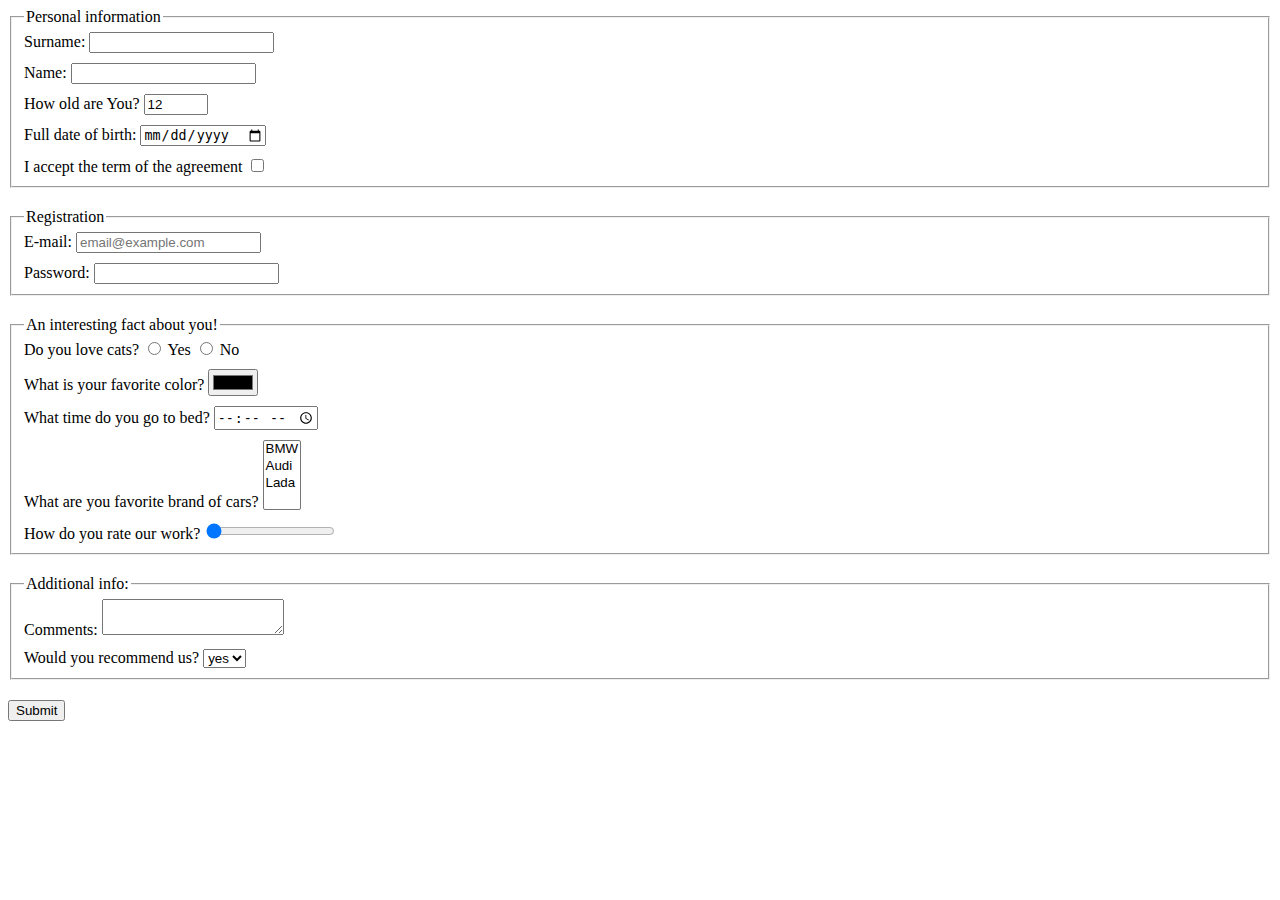
<file: index.html>
<!doctype html><html lang="en"><head><meta charset="UTF-8"><meta name="viewport" content="width=device-width, user-scalable=no, initial-scale=1.0, maximum-scale=1.0, minimum-scale=1.0"><meta http-equiv="X-UA-Compatible" content="ie=edge"><title>HTML Form</title><link rel="stylesheet" href="style.a63382b7.css"></head><body> <script type="text/javascript" src="main.e97352c4.js"></script> <form action="https://mate-academy-form-lesson.herokuapp.com/create-application" method="post"> <fieldset class="container"> <legend> Personal information </legend> <div class="form-container-element top-margin"> <label> Surname: <input type="text" id="sname" name="sname" autocomplete="off" minlength="2" maxlength="32" required> </label> </div> <div class="form-container-element"> <label> Name: <input type="text" id="fname" name="fname" autocomplete="off" minlength="2" maxlength="32" required> </label> </div> <div class="form-container-element"> <label> How old are You? <input type="number" id="age" name="age" value="12" min="1" max="100" required> </label> </div> <div class="form-container-element"> <label> Full date of birth: <input type="date" id="birthday" name="birthday" required> </label> </div> <div class="form-container-element bottom-margin"> <label> I accept the term of the agreement <input type="checkbox" id="accept" name="accept"> </label> </div> </fieldset> <fieldset class="container"> <legend> Registration </legend> <div class="form-container-element top-margin"> <label> E-mail: <input type="email" id="email" name="email" placeholder="email@example.com" required> </label> </div> <div class="form-container-element bottom-margin"> <label> Password: <input type="password" id="password" name="password" minlength="5" maxlength="64" required> </label> </div> </fieldset> <fieldset class="container"> <legend> An interesting fact about you! </legend> <div class="form-container-element top-margin"> <label> Do you love cats? <input type="radio" name="cats" value="yes"> Yes </label> <label> <input type="radio" name="cats" value="no"> No </label> </div> <div class="form-container-element"> <label> What is your favorite color? <input type="color" id="for-color" name="color"> </label> </div> <div class="form-container-element"> <label> What time do you go to bed? <input type="time" id="time-to-bed" name="time"> </label> </div> <div class="form-container-element"> <label> What are you favorite brand of cars? <select name="cars" id="fav-cars" multiple> <option name="BMW" value="bmw"> BMW </option> <option name="Audi" value="audi"> Audi </option> <option name="Lada" value="lada"> Lada </option> </select> </label> </div> <div class="form-container-element bottom-margin"> <label> How do you rate our work? <input type="range" id="work-time" name="work" value="0" min="0" max="10"> </label> </div> </fieldset> <fieldset class="container"> <legend> Additional info: </legend> <div class="form-container-element top-margin"> <label> Comments: <textarea name="comment" id="comments">
            </textarea> </label> </div> <div class="form-container-element bottom-margin"> <label> Would you recommend us? <select name="recommend" id="recom"> <option name="Yes" value="yes"> yes </option> <option name="No" value="no"> no </option> </select> </label> </div> </fieldset> <div class="form-container-element"> <button type="submit" name="submit">Submit</button> </div> </form> </body></html>
</file>
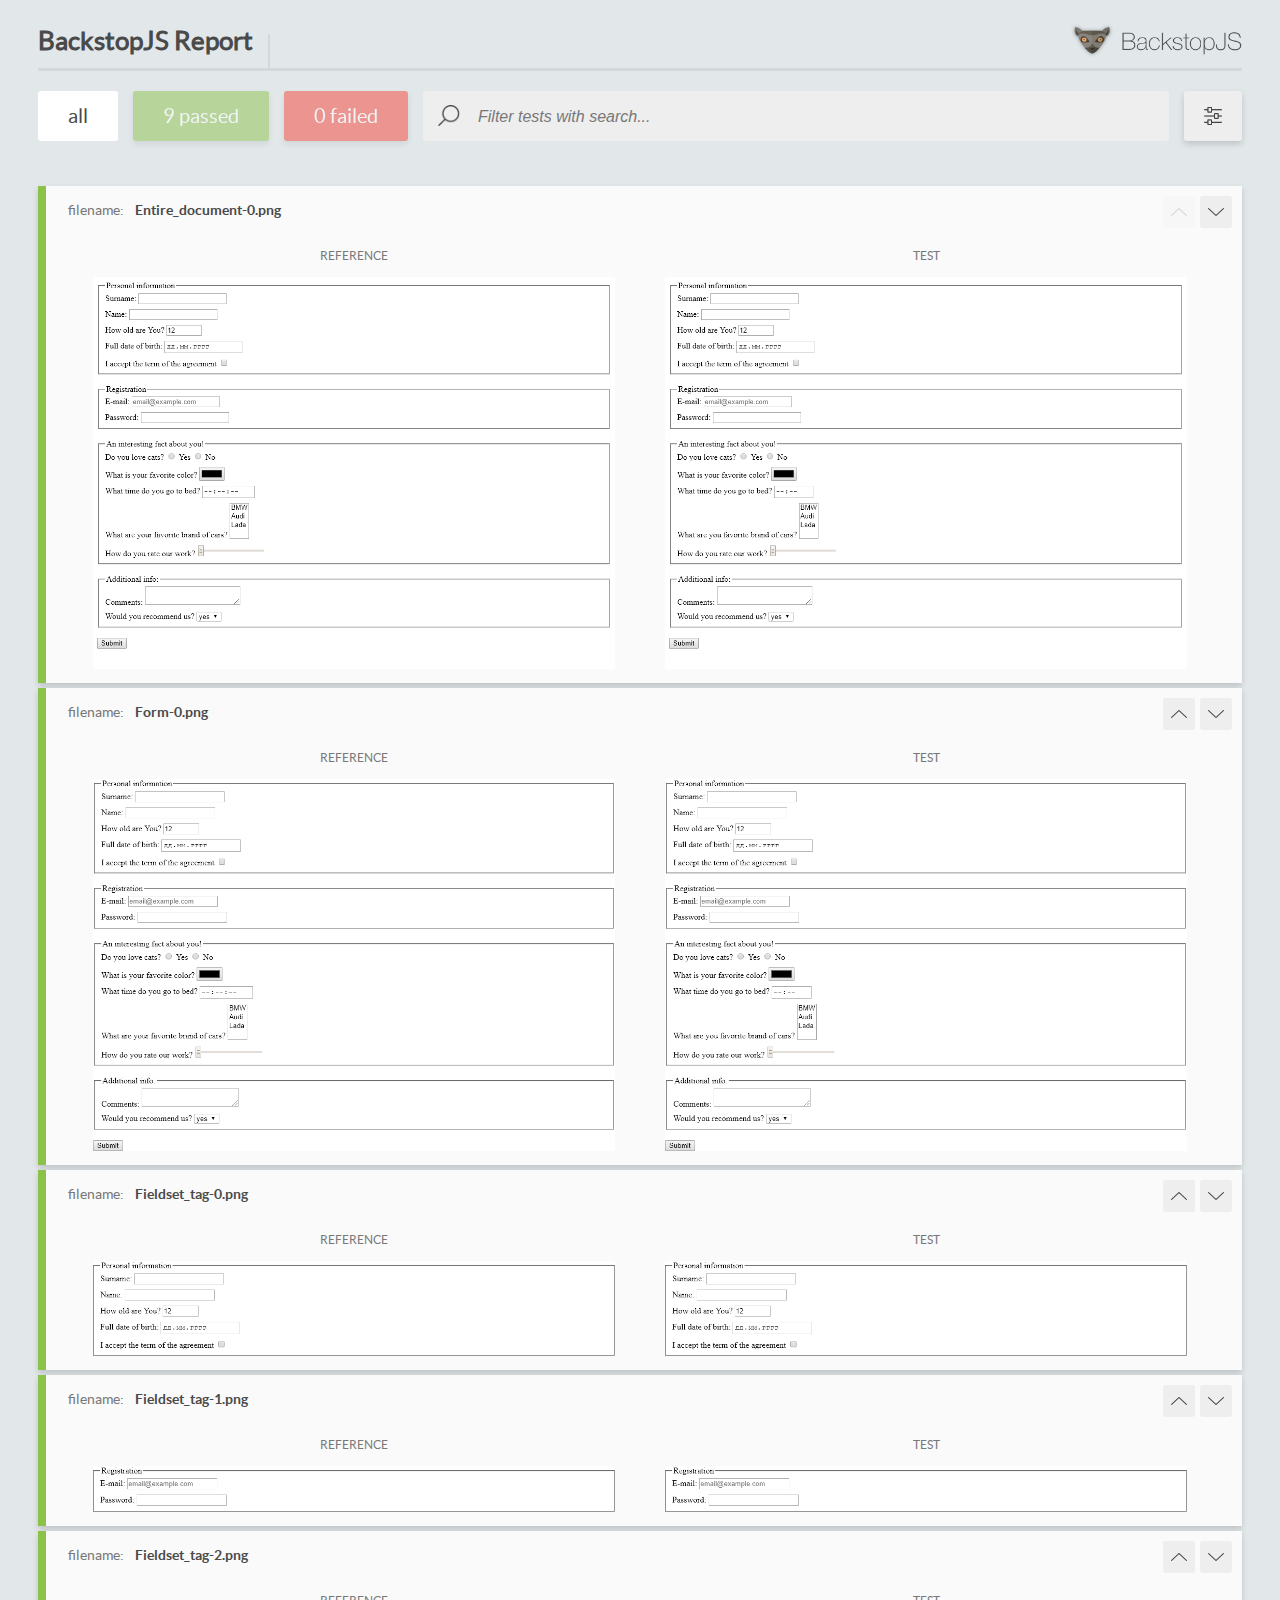
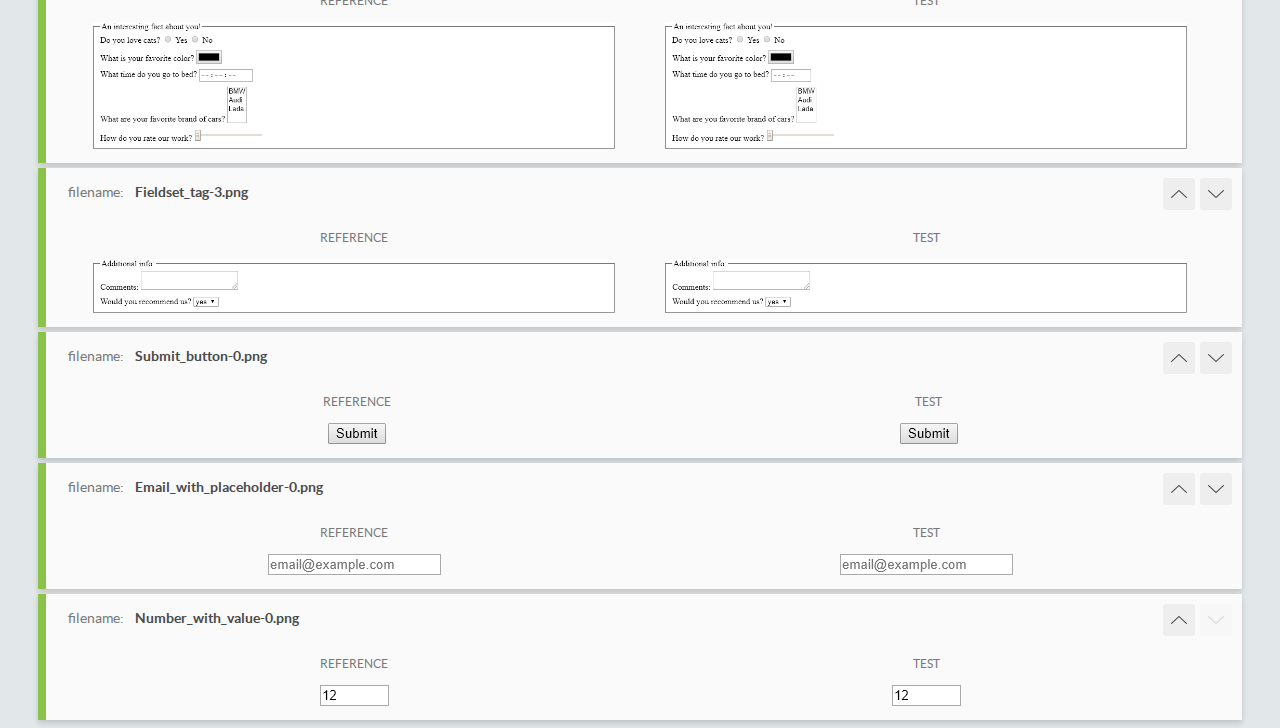
<file: report/html_report/index.html>
<!DOCTYPE html>
<html>
  <head>
    <meta charset="utf-8">
    <title>BackstopJS Report</title>

    <style>
      @font-face {
          font-family: 'latoregular';
          src: url('./assets/fonts/lato-regular-webfont.woff2') format('woff2'),
              url('./assets/fonts/lato-regular-webfont.woff') format('woff');
          font-weight: 400;
          font-style: normal;
      }
      @font-face {
          font-family: 'latobold';
          src: url('./assets/fonts/lato-bold-webfont.woff2') format('woff2'),
              url('./assets/fonts/lato-bold-webfont.woff') format('woff');
          font-weight: 700;
          font-style: normal;
      }

      .ReactModal__Body--open {
          overflow: hidden;
      }
      .ReactModal__Body--open .header {
        display: none;
      }

    </style>
  </head>
  <body style="background-color: #E2E7EA">
    <div id="root">

    </div>
    <script type="text/javascript">
      function report (report) { // eslint-disable-line no-unused-vars
        window.tests = report;
      }
    </script>
    <script type="text/javascript" src="config.js"></script>
    <script type="text/javascript" src="index_bundle.js"></script>
  </body>
</html>
</file>
<file: style.a63382b7.css>
.form-container-element{margin:10px auto;cursor:pointer}.container{margin-bottom:20px}.top-margin{margin-top:0}.bottom-margin{margin-bottom:0}
/*# sourceMappingURL=style.a63382b7.css.map */
</file>
